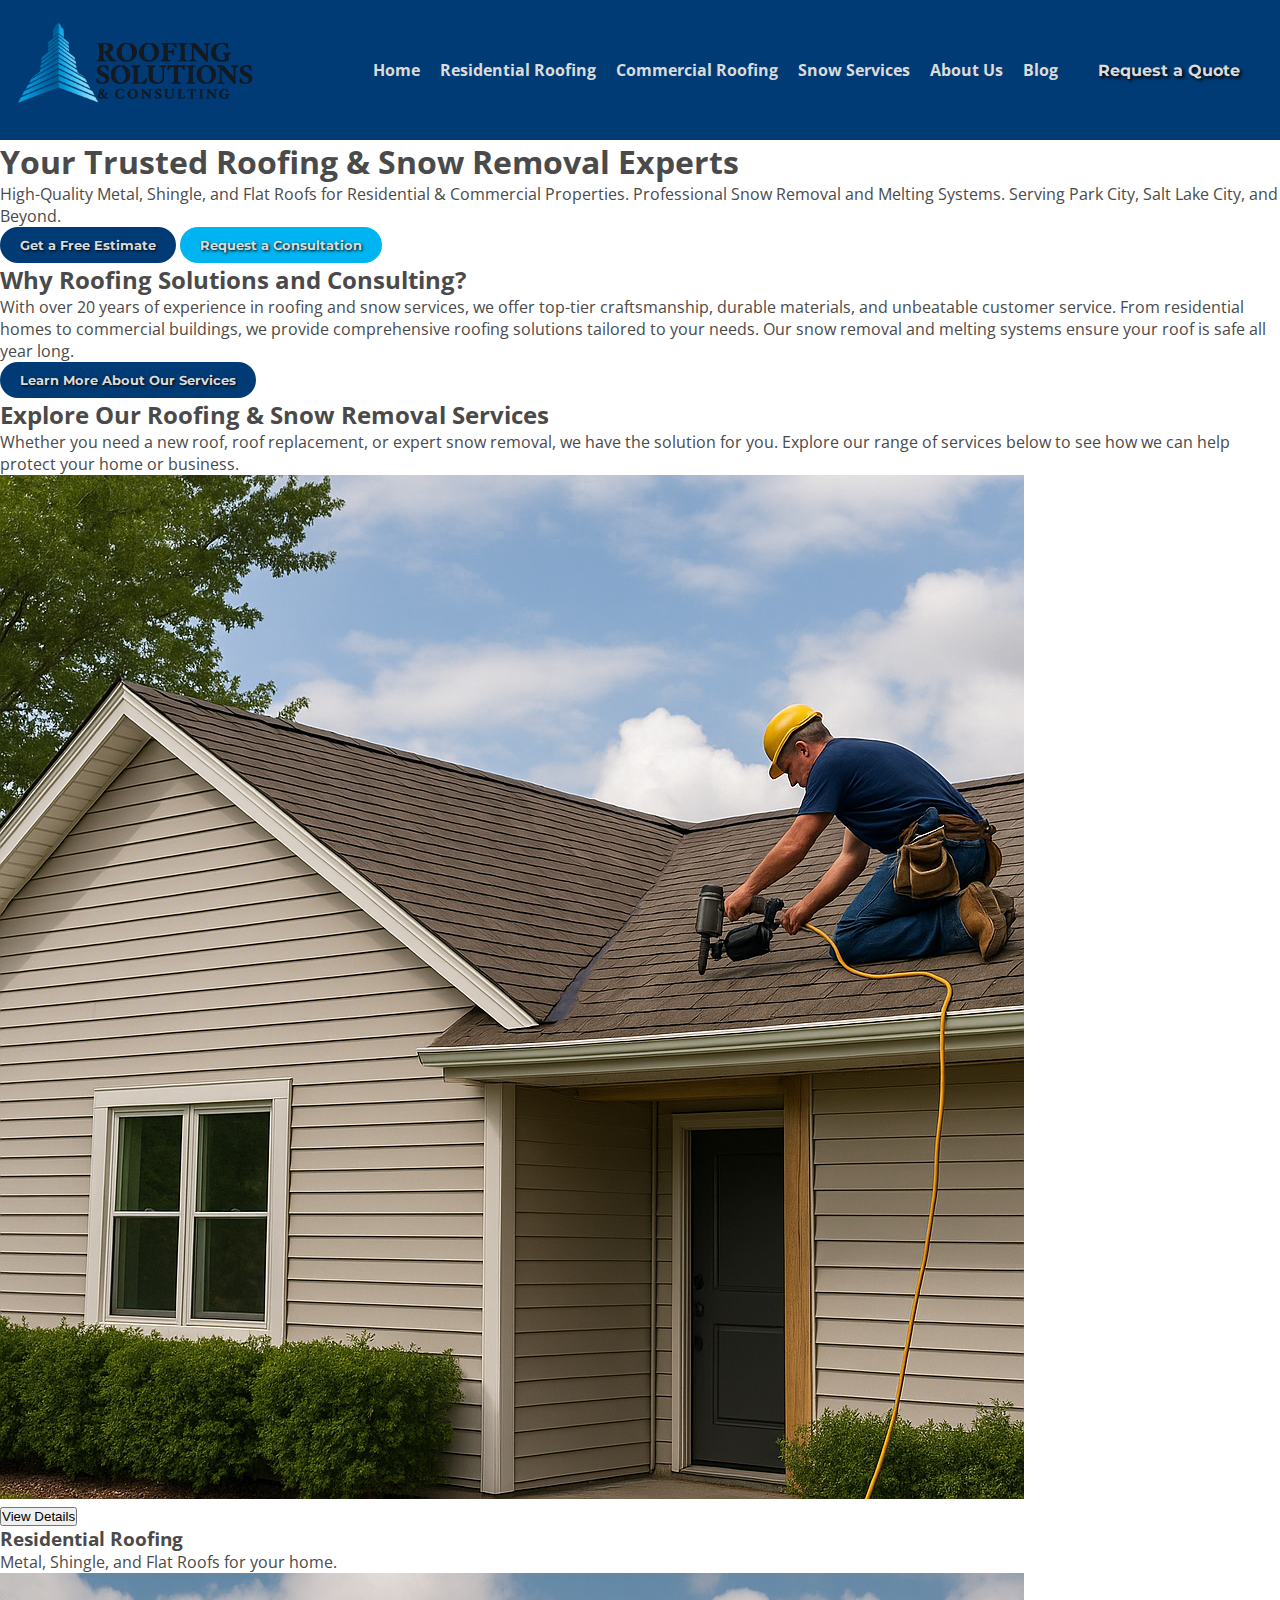
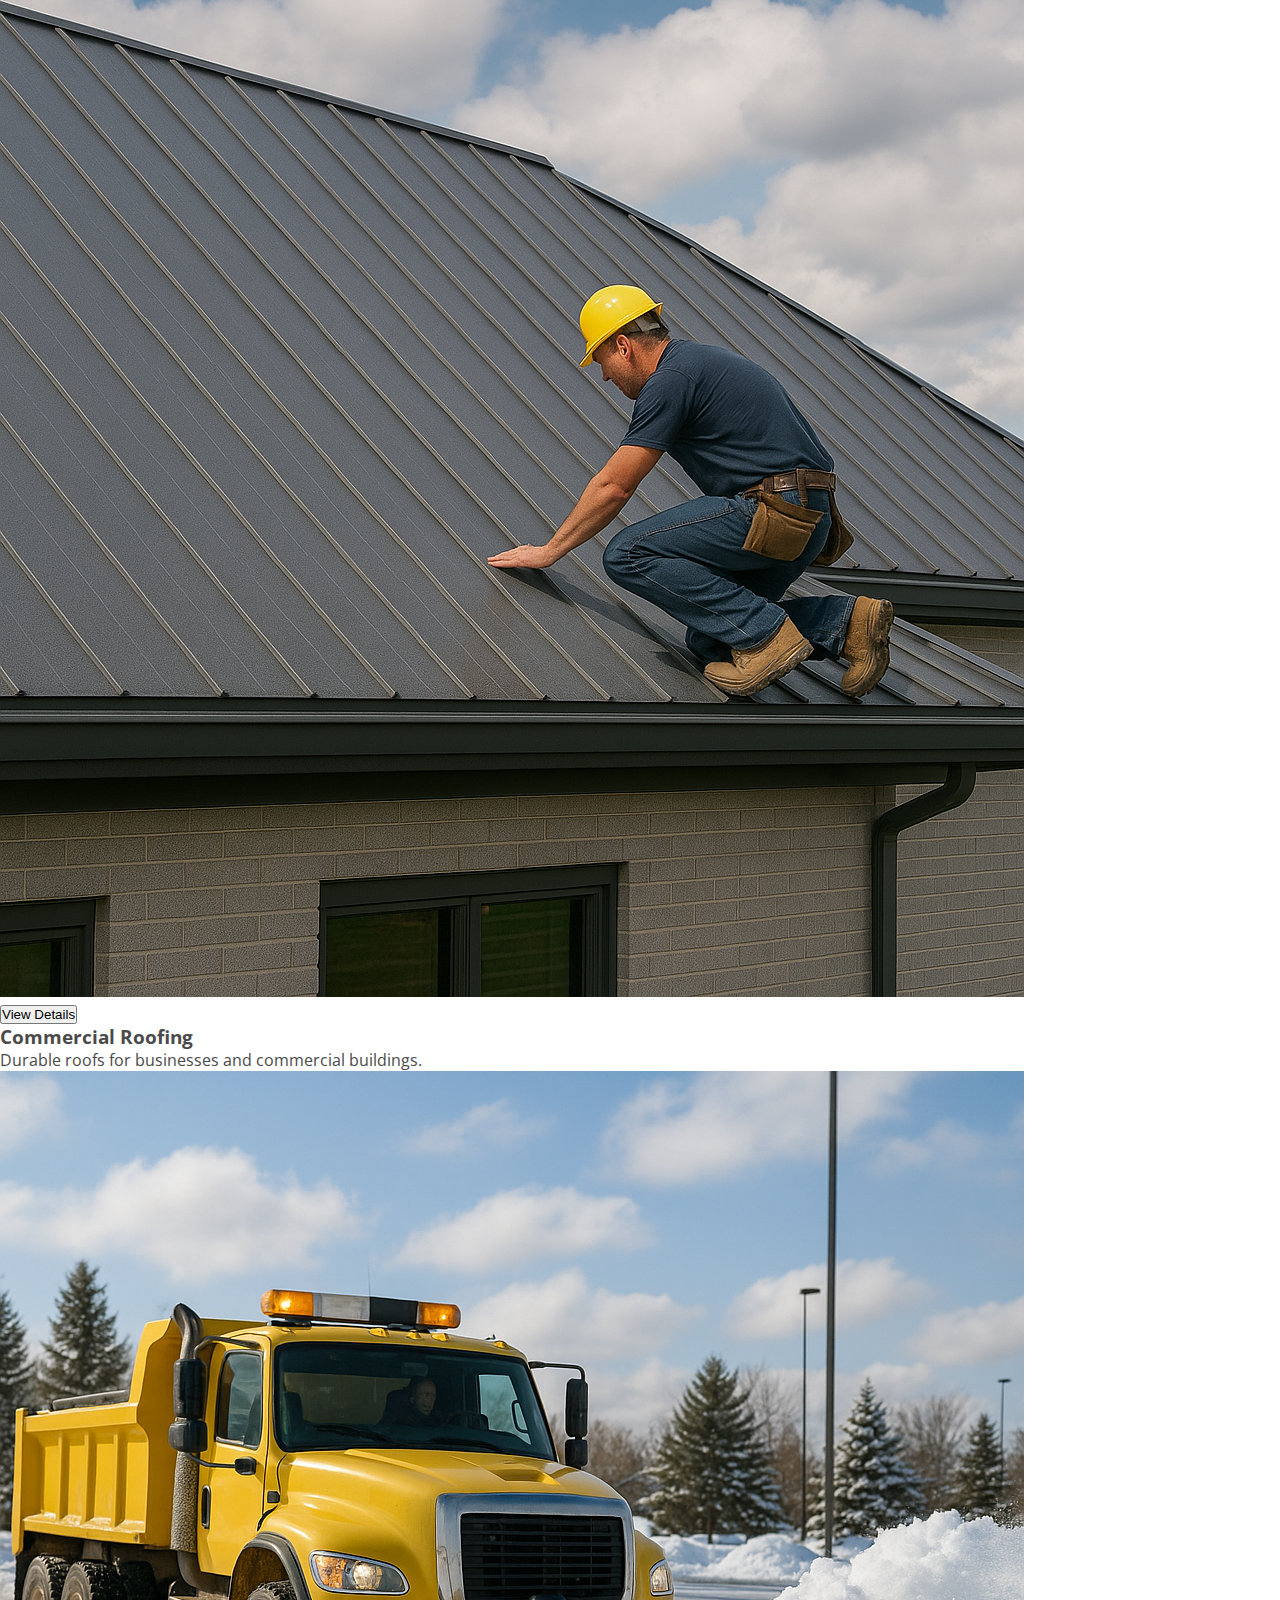
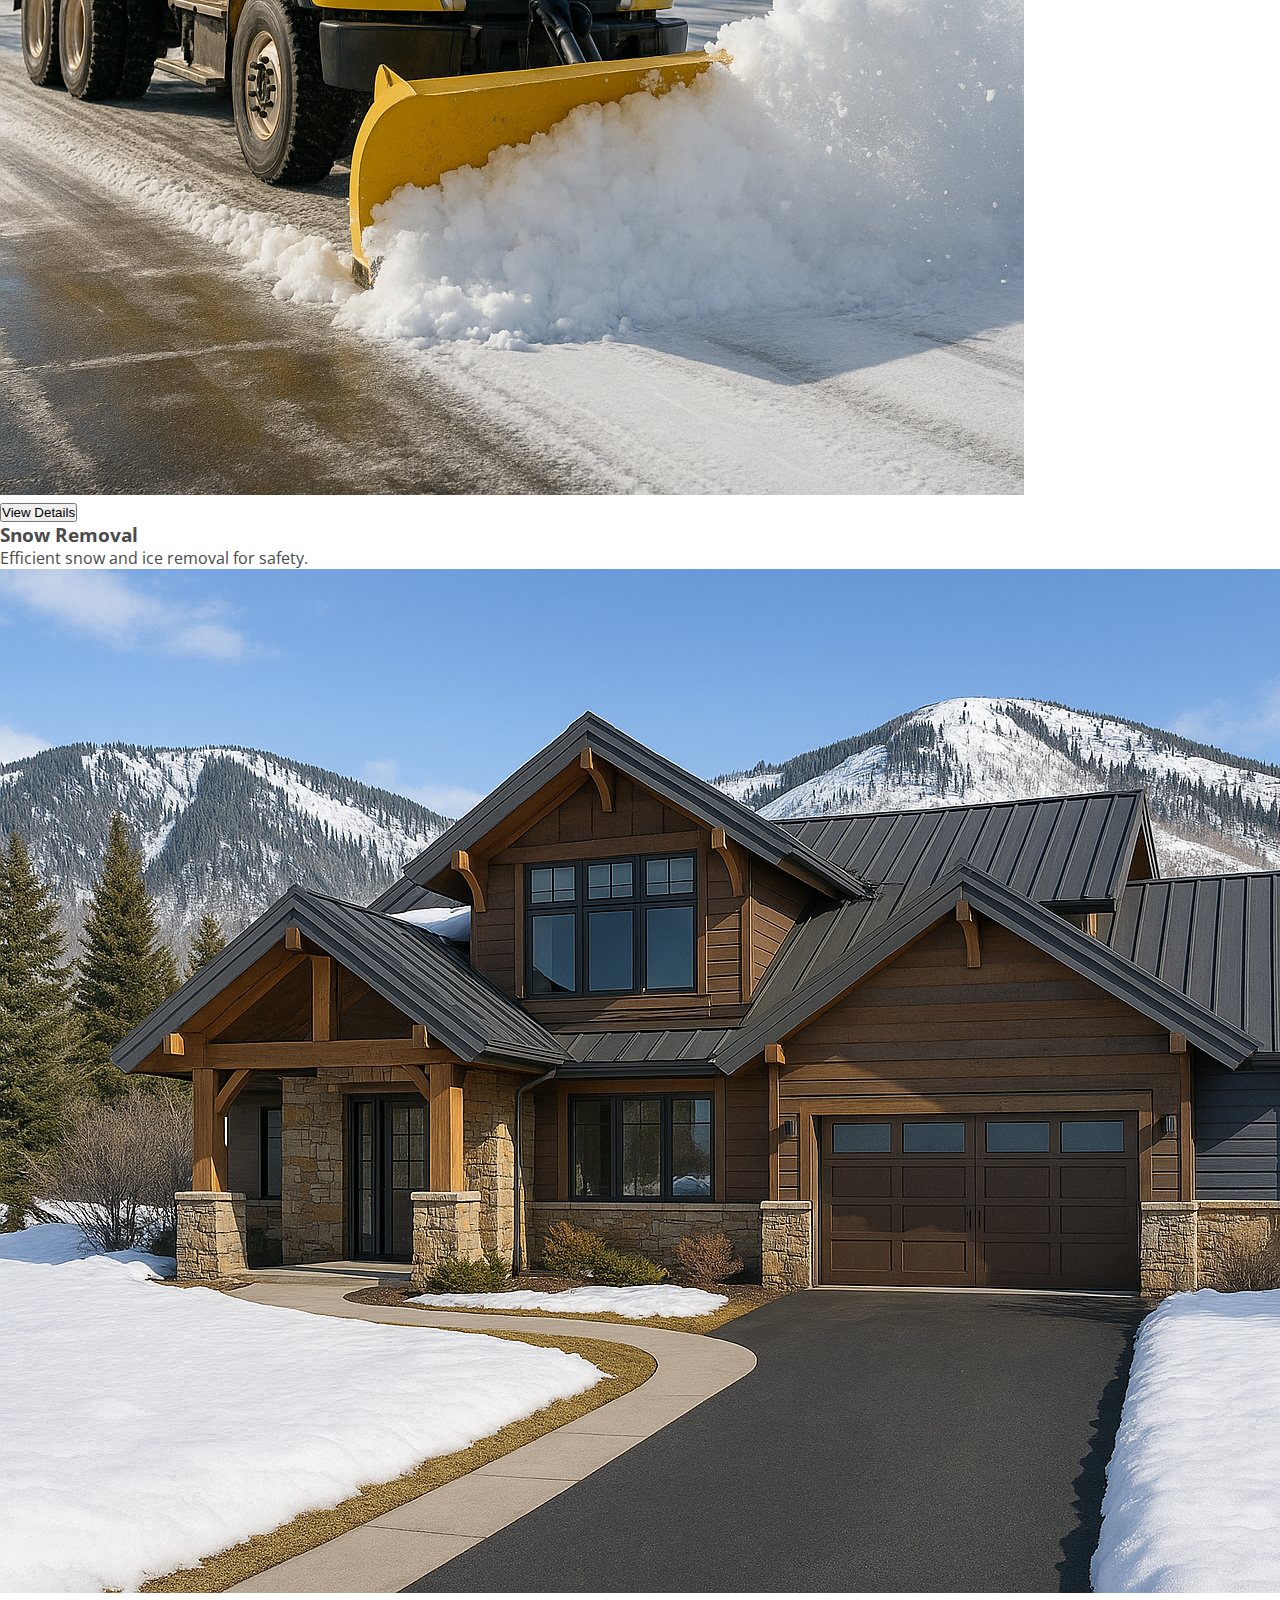
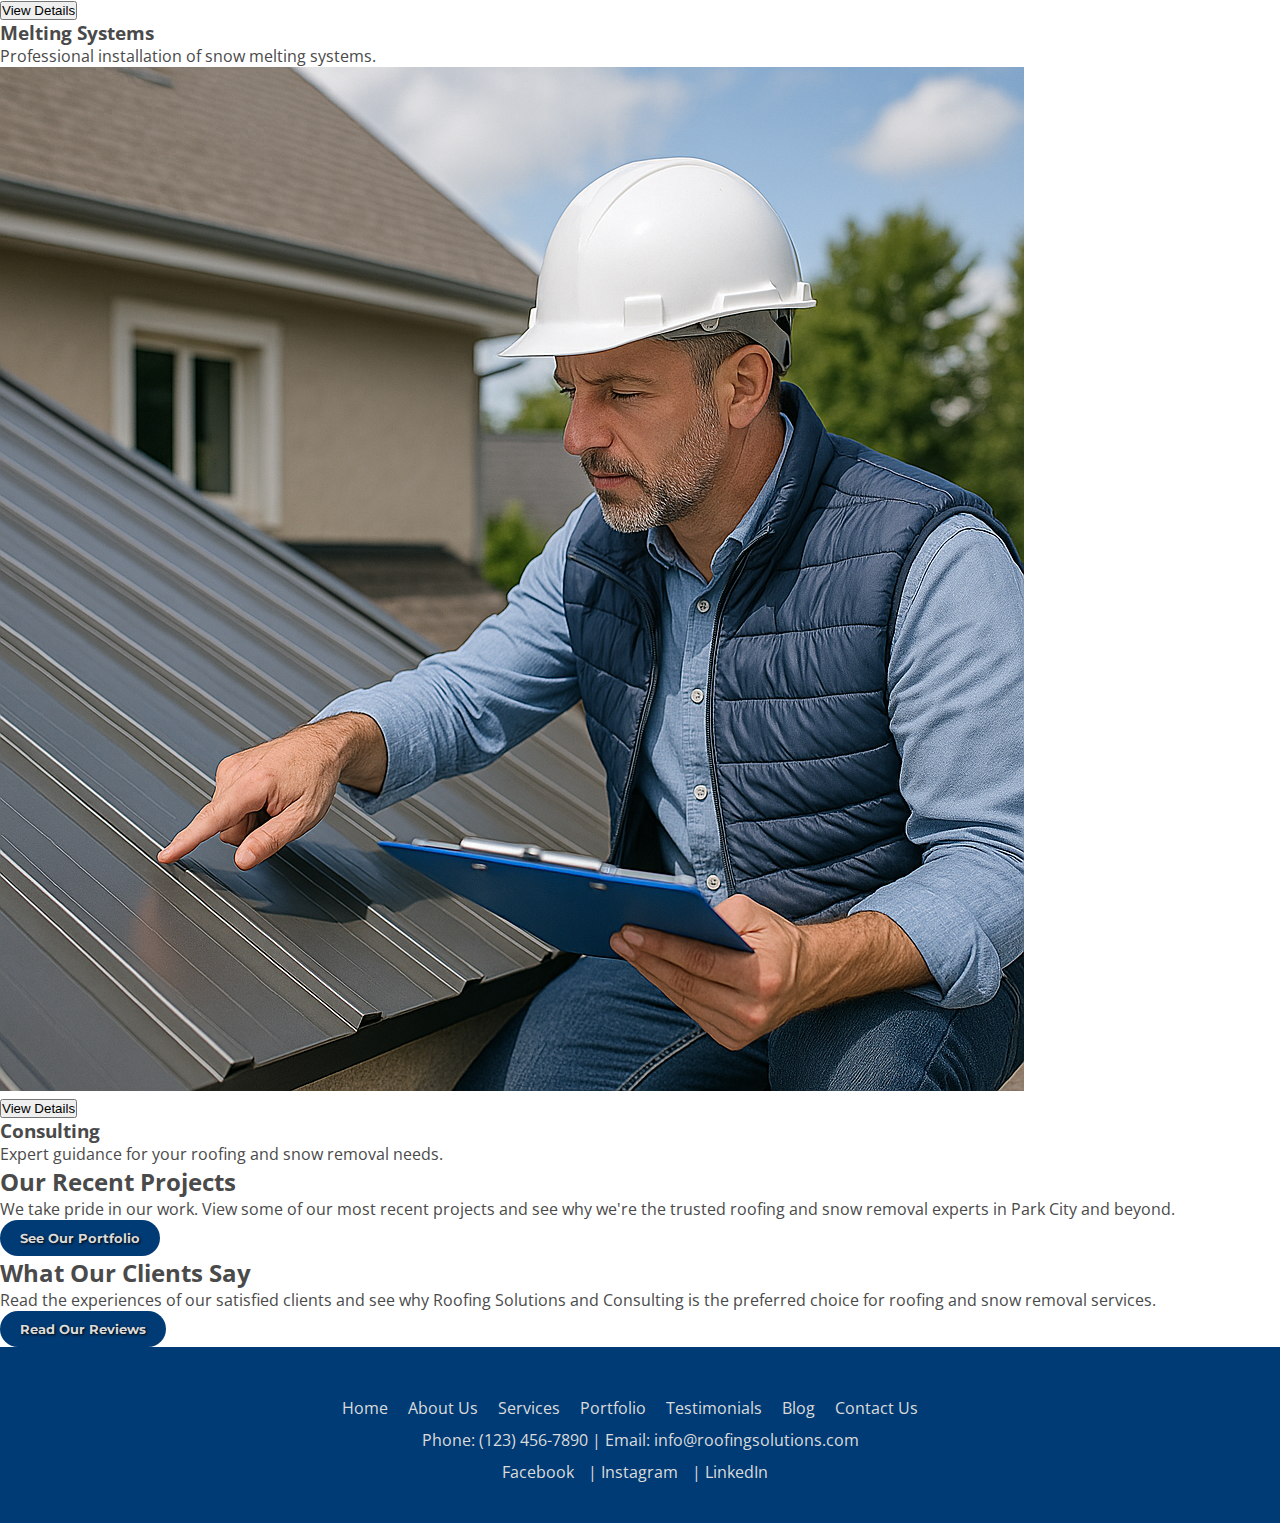
<file: Roofing_Solutions_UT_Website/index.html>
<!DOCTYPE html>
<html lang="en">
<head>
  <meta charset="UTF-8">
  <meta name="viewport" content="width=device-width, initial-scale=1.0">
  <meta name="description" content="High-Quality Roofing & Snow Removal Services in Park City, Salt Lake City, and Beyond. Residential & Commercial Roofing.">
  <title>Roofing Solutions & Consulting</title>
  <link href="https://fonts.googleapis.com/css2?family=Playfair+Display:wght@700&family=Open+Sans:wght@400&family=Montserrat:wght@700&display=swap" rel="stylesheet">
  <link rel="stylesheet" href="CSS/styles.css">
</head>
<body>

  <!-- Header (Navigation Bar) -->
  <header>
    <div class="logo">
      <img src="images/logo5.png" alt="Roofing Solutions & Consulting Logo">
    </div>
    <nav>
      <ul class="main-nav">
        <li><a href="#home">Home</a></li>
        <li class="dropdown">
          <a href="#">Residential Roofing</a>
          <ul class="dropdown-content">
            <li><a href="#metal-roofs">Metal Roofs</a></li>
            <li><a href="#shingle-roofs">Shingle Roofs</a></li>
            <li><a href="#flat-roofs">Flat Roofs</a></li>
            <li><a href="#roof-replacement">Roof Replacement</a></li>
            <li><a href="#roofing-consultation">Roofing Consultation</a></li>
          </ul>
        </li>
        <li class="dropdown">
          <a href="#">Commercial Roofing</a>
          <ul class="dropdown-content">
            <li><a href="#metal-roofs">Metal Roofs</a></li>
            <li><a href="#shingle-roofs">Shingle Roofs</a></li>
            <li><a href="#flat-roofs">Flat Roofs</a></li>
            <li><a href="#roof-replacement">Roof Replacement</a></li>
            <li><a href="#roofing-consultation">Roofing Consultation</a></li>
          </ul>
        </li>
        <li class="dropdown">
          <a href="#">Snow Services</a>
          <ul class="dropdown-content">
            <li><a href="#snow-removal">Snow Removal</a></li>
            <li><a href="#snow-melting-systems">Snow Melting Systems</a></li>
          </ul>
        </li>  
        <li class="dropdown">
          <a href="#">About Us</a>
          <ul class="dropdown-content">
            <li><a href="#about-us">About Us</a></li>
            <li><a href="#contact-us">Contact Us</a></li>
            <li><a href="#service-areas">Service Areas</a></li>
            <li><a href="#faqs">FAQs</a></li>
            <li><a href="#portfolio">Portfolio</a></li>
            <li><a href="#testimonials">Testimonials</a></li>
          </ul>
        </li>              
        <li><a href="#blog">Blog</a></li>
        <li><a href="#contact-us" class="cta-btn">Request a Quote</a></li>
      </ul>
    </nav>
  </header>

  <!-- Hero Section -->
  <section id="home" class="hero">
    <div class="hero-content">
      <h1>Your Trusted Roofing & Snow Removal Experts</h1>
      <p>High-Quality Metal, Shingle, and Flat Roofs for Residential & Commercial Properties. Professional Snow Removal and Melting Systems. Serving Park City, Salt Lake City, and Beyond.</p>
      <button class="cta-btn">Get a Free Estimate</button>
      <button class="secondary-btn">Request a Consultation</button>
    </div>
  </section>

  <!-- Why Choose Us Section -->
  <section id="about-us" class="why-choose-us">
    <h2>Why Roofing Solutions and Consulting?</h2>
    <p>With over 20 years of experience in roofing and snow services, we offer top-tier craftsmanship, durable materials, and unbeatable customer service. From residential homes to commercial buildings, we provide comprehensive roofing solutions tailored to your needs. Our snow removal and melting systems ensure your roof is safe all year long.</p>
    <button class="cta-btn">Learn More About Our Services</button>
  </section>

  <!-- Services Overview Section -->
  <section id="services" class="services-overview">
    <h2>Explore Our Roofing & Snow Removal Services</h2>
    <p>Whether you need a new roof, roof replacement, or expert snow removal, we have the solution for you. Explore our range of services below to see how we can help protect your home or business.</p>
    <div class="wrapper">

      <div class="single-card">
        <div class="img-area">
          <img src="images/residential_card.png" alt="Residential Roofing">
          <div class="overlay">
            <button class="view-details">View Details</button>
          </div>
        </div>

        <div class="info">
          <h3>Residential Roofing</h3>
          <p>Metal, Shingle, and Flat Roofs for your home.</p>
        </div>
      </div>

      <div class="single-card">
        <div class="img-area">
          <img src="images/commercial_card.png" alt="Commercial Roofing">
          <div class="overlay">
            <button class="view-details">View Details</button>
          </div>
        </div>

        <div class="info">
          <h3>Commercial Roofing</h3>
          <p>Durable roofs for businesses and commercial buildings.</p>
        </div>
      </div>

       <div class="single-card">
        <div class="img-area">
          <img src="images/snow_card.png" alt="Snow Removal">
          <div class="overlay">
            <button class="view-details">View Details</button>
          </div>
        </div>

        <div class="info">
          <h3>Snow Removal</h3>
          <p>Efficient snow and ice removal for safety.</p>
        </div>
      </div>     

       <div class="single-card">
        <div class="img-area">
          <img src="images/snow_melt_card.png" alt="Snow Melting Systems">
          <div class="overlay">
            <button class="view-details">View Details</button>
          </div>
        </div>

        <div class="info">
          <h3>Melting Systems</h3>
          <p>Professional installation of snow melting systems.</p>
        </div>
      </div>  
      
       <div class="single-card">
        <div class="img-area">
          <img src="images/consulting_card.png" alt="Consultation">
          <div class="overlay">
            <button class="view-details">View Details</button>
          </div>
        </div>

        <div class="info">
          <h3>Consulting</h3>
          <p>Expert guidance for your roofing and snow removal needs.</p>
        </div>
      </div>        

    </div>
  </section>

  <!-- Portfolio Section -->
  <section id="portfolio" class="portfolio">
    <h2>Our Recent Projects</h2>
    <p>We take pride in our work. View some of our most recent projects and see why we're the trusted roofing and snow removal experts in Park City and beyond.</p>
    <button class="cta-btn">See Our Portfolio</button>
  </section>

  <!-- Testimonials Section -->
  <section id="testimonials" class="testimonials">
    <h2>What Our Clients Say</h2>
    <p>Read the experiences of our satisfied clients and see why Roofing Solutions and Consulting is the preferred choice for roofing and snow removal services.</p>
    <button class="cta-btn">Read Our Reviews</button>
  </section>

  <!-- Footer Section -->
  <footer>
    <nav>
      <ul>
        <li><a href="#home">Home</a></li>
        <li><a href="#about-us">About Us</a></li>
        <li><a href="#services">Services</a></li>
        <li><a href="#portfolio">Portfolio</a></li>
        <li><a href="#testimonials">Testimonials</a></li>
        <li><a href="#blog">Blog</a></li>
        <li><a href="#contact-us">Contact Us</a></li>
      </ul>
    </nav>
    <div class="contact-info">
      <p>Phone: (123) 456-7890 | Email: info@roofingsolutions.com</p>
    </div>
    <div class="social-media">
      <a href="#">Facebook</a> | <a href="#">Instagram</a> | <a href="#">LinkedIn</a>
    </div>
  </footer>

  <!-- JavaScript -->
  <script src="JS/scripts.js"></script>
</body>
</html>
</file>
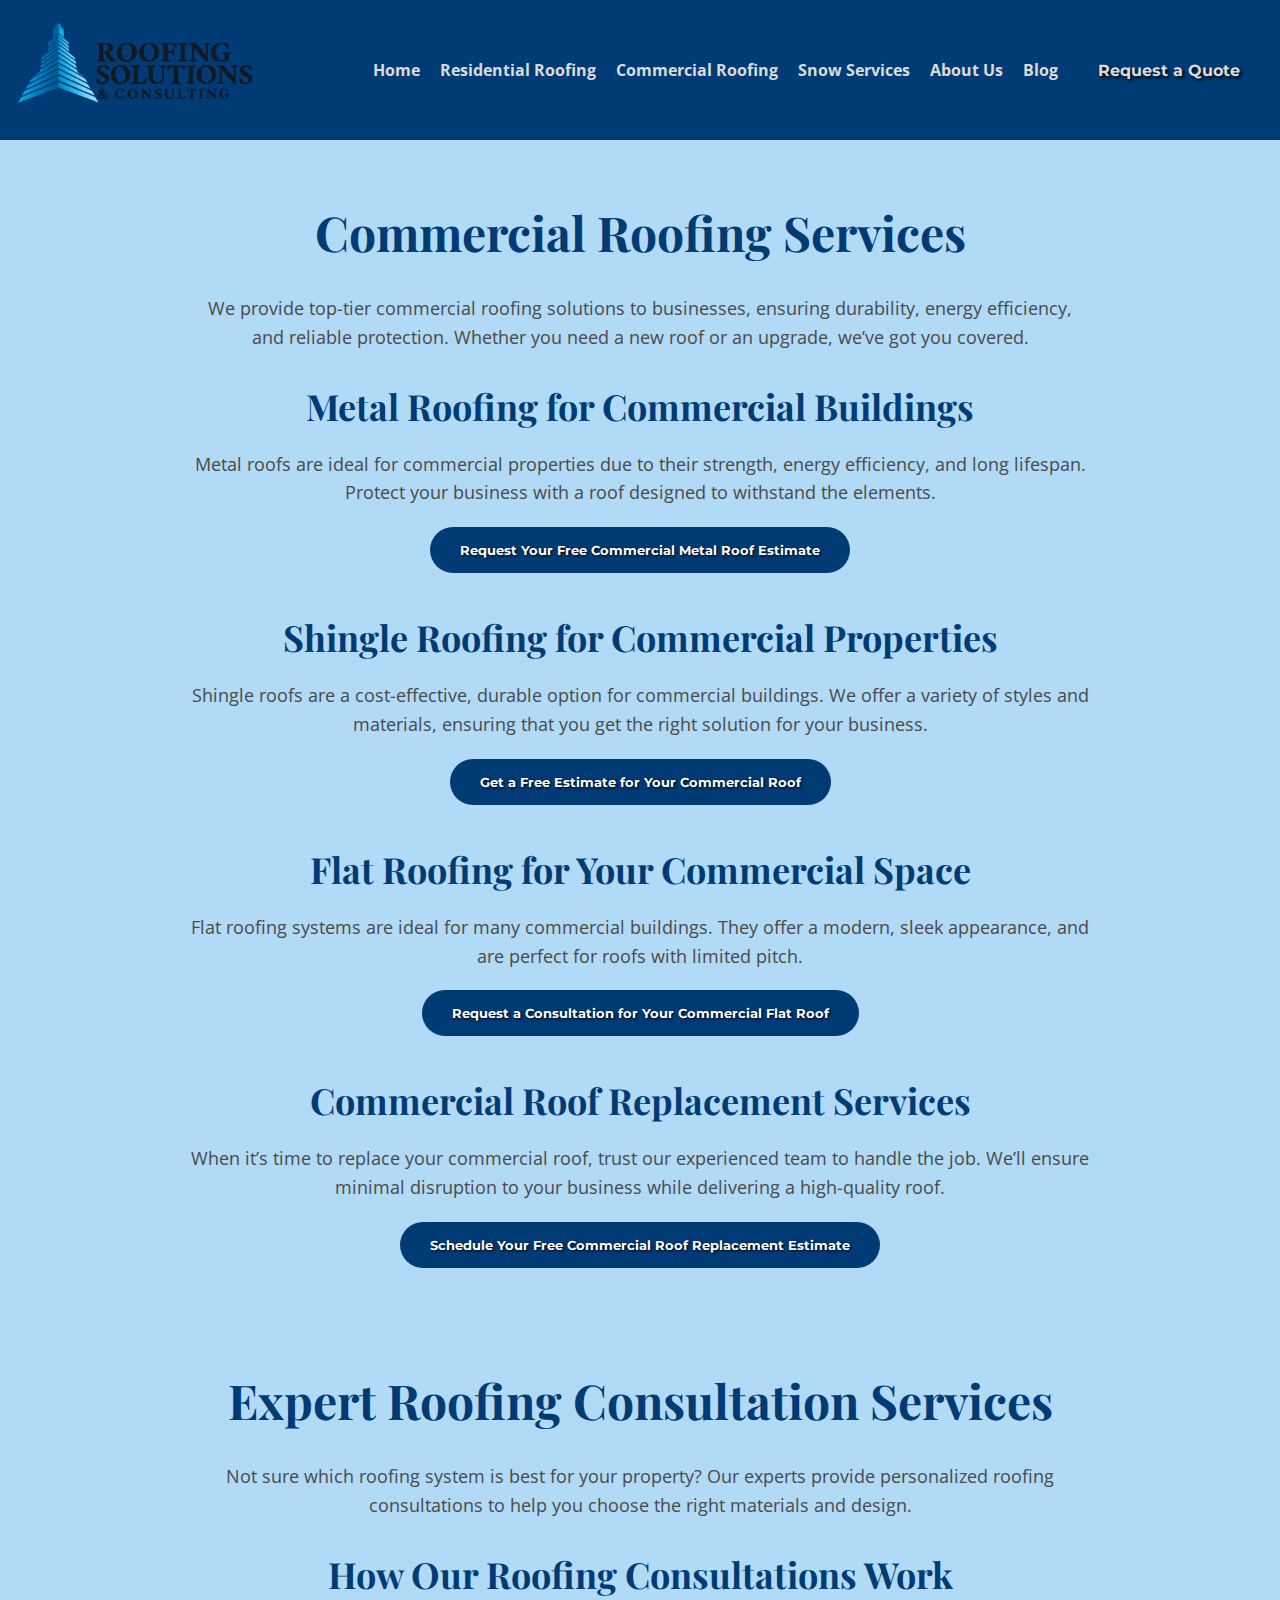
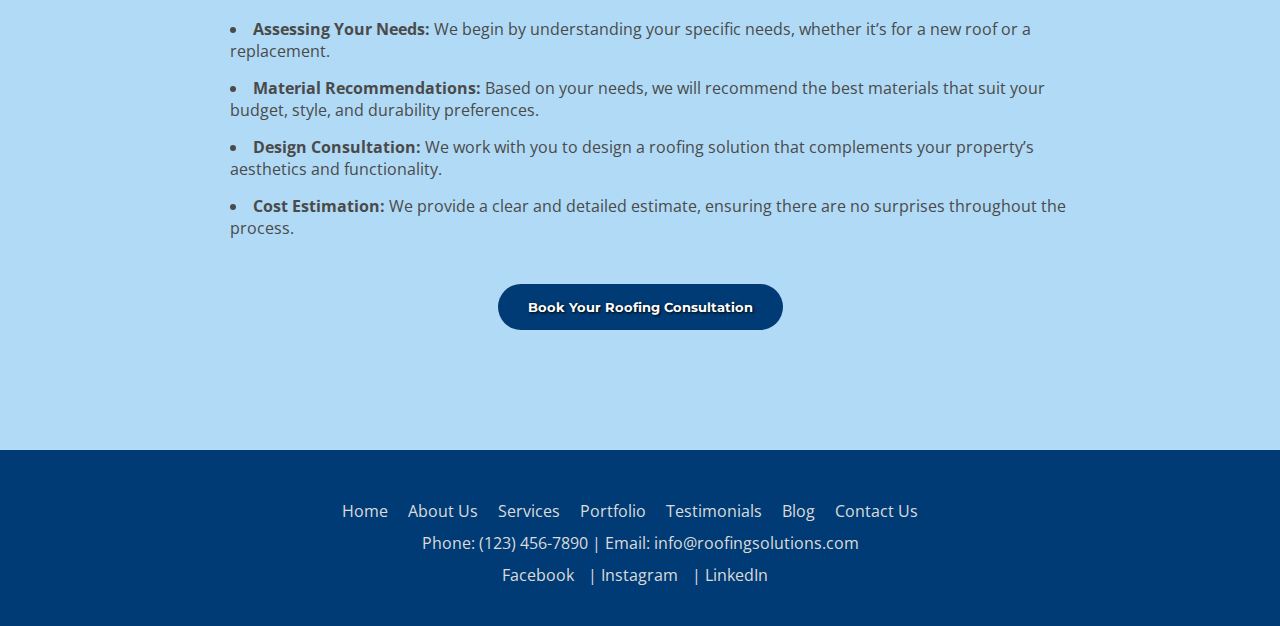
<file: Roofing_Solutions_UT_Website/commercial.html>
<!DOCTYPE html>
<html lang="en">
<head>
  <meta charset="UTF-8">
  <meta name="viewport" content="width=device-width, initial-scale=1.0">
  <meta name="description" content="Explore our commercial roofing services, including metal roofs, shingle roofs, flat roofs, and roof replacements. Get free estimates and consultations.">
  <title>Commercial Roofing | Roofing Solutions & Consulting</title>
  <link href="https://fonts.googleapis.com/css2?family=Playfair+Display:wght@700&family=Open+Sans:wght@400&family=Montserrat:wght@700&display=swap" rel="stylesheet">
  <link rel="stylesheet" href="CSS/styles.css">
  <link rel="stylesheet" href="CSS/commercial.css">
</head>
<body>

  <!-- Header (Navigation Bar) -->
  <header>
    <div class="logo">
      <img src="images/logo5.png" alt="Roofing Solutions & Consulting Logo">
    </div>
    <nav>
      <ul class="main-nav">
        <li><a href="index.html#home">Home</a></li>
        <li class="dropdown">
          <a href="residential.html">Residential Roofing</a>
          <ul class="dropdown-content">
            <li><a href="residential.html#metal-roofs">Metal Roofs</a></li>
            <li><a href="residential.html#shingle-roofs">Shingle Roofs</a></li>
            <li><a href="residential.html#flat-roofs">Flat Roofs</a></li>
            <li><a href="residential.html#roof-replacement">Roof Replacement</a></li>
            <li><a href="residential.html#roofing-consultation">Roofing Consultation</a></li>
          </ul>
        </li>
        <li class="dropdown">
          <a href="commercial.html">Commercial Roofing</a>
          <ul class="dropdown-content">
            <li><a href="commercial.html#metal-roofs">Metal Roofs</a></li>
            <li><a href="commercial.html#shingle-roofs">Shingle Roofs</a></li>
            <li><a href="commercial.html#flat-roofs">Flat Roofs</a></li>
            <li><a href="commercial.html#roof-replacement">Roof Replacement</a></li>
            <li><a href="commercial.html#roofing-consultation">Roofing Consultation</a></li>
          </ul>
        </li>
        <li class="dropdown">
          <a href="snow.html">Snow Services</a>
          <ul class="dropdown-content">
            <li><a href="snow.html#snow-removal">Snow Removal</a></li>
            <li><a href="snow.html#snow-melting-systems">Snow Melting Systems</a></li>
          </ul>
        </li>
        <li class="dropdown">
          <a href="about.html">About Us</a>
          <ul class="dropdown-content">
            <li><a href="about.html#about-us">About Us</a></li>
            <li><a href="about.html#contact-us">Contact Us</a></li>
            <li><a href="about.html#service-areas">Service Areas</a></li>
            <li><a href="about.html#faqs">FAQs</a></li>
            <li><a href="about.html#portfolio">Portfolio</a></li>
            <li><a href="about.html#testimonials">Testimonials</a></li>
          </ul>
        </li>
        <li><a href="blog.html">Blog</a></li>
        <li><a href="about.html#contact-us" class="cta-btn">Request a Quote</a></li>
      </ul>
    </nav>
  </header>

  <!-- Commercial Roofing Section -->
  <section id="commercial-roofing" class="commercial-roofing">
    <div class="content">
      <h1>Commercial Roofing Services</h1>
      <p>We provide top-tier commercial roofing solutions to businesses, ensuring durability, energy efficiency, and reliable protection. Whether you need a new roof or an upgrade, we’ve got you covered.</p>

      <!-- Metal Roofs Section -->
      <section id="metal-roofs" class="roof-section">
        <h2>Metal Roofing for Commercial Buildings</h2>
        <p>Metal roofs are ideal for commercial properties due to their strength, energy efficiency, and long lifespan. Protect your business with a roof designed to withstand the elements.</p>
        <button class="cta-btn">Request Your Free Commercial Metal Roof Estimate</button>
      </section>

      <!-- Shingle Roofs Section -->
      <section id="shingle-roofs" class="roof-section">
        <h2>Shingle Roofing for Commercial Properties</h2>
        <p>Shingle roofs are a cost-effective, durable option for commercial buildings. We offer a variety of styles and materials, ensuring that you get the right solution for your business.</p>
        <button class="cta-btn">Get a Free Estimate for Your Commercial Roof</button>
      </section>

      <!-- Flat Roofs Section -->
      <section id="flat-roofs" class="roof-section">
        <h2>Flat Roofing for Your Commercial Space</h2>
        <p>Flat roofing systems are ideal for many commercial buildings. They offer a modern, sleek appearance, and are perfect for roofs with limited pitch.</p>
        <button class="cta-btn">Request a Consultation for Your Commercial Flat Roof</button>
      </section>

      <!-- Roof Replacement Section -->
      <section id="roof-replacement" class="roof-section">
        <h2>Commercial Roof Replacement Services</h2>
        <p>When it’s time to replace your commercial roof, trust our experienced team to handle the job. We’ll ensure minimal disruption to your business while delivering a high-quality roof.</p>
        <button class="cta-btn">Schedule Your Free Commercial Roof Replacement Estimate</button>
      </section>

        <!-- Consulting Section -->
      <section id="consulting" class="consulting">
        <div class="content">
          <h1>Expert Roofing Consultation Services</h1>
          <p>Not sure which roofing system is best for your property? Our experts provide personalized roofing consultations to help you choose the right materials and design.</p>

          <h2>How Our Roofing Consultations Work</h2>
          <ul>
            <li><strong>Assessing Your Needs:</strong> We begin by understanding your specific needs, whether it’s for a new roof or a replacement.</li>
            <li><strong>Material Recommendations:</strong> Based on your needs, we will recommend the best materials that suit your budget, style, and durability preferences.</li>
            <li><strong>Design Consultation:</strong> We work with you to design a roofing solution that complements your property’s aesthetics and functionality.</li>
            <li><strong>Cost Estimation:</strong> We provide a clear and detailed estimate, ensuring there are no surprises throughout the process.</li>
          </ul>

          <!-- CTA Button -->
          <button class="cta-btn">Book Your Roofing Consultation</button>
        </div>
      </section>
    </div>
  </section>

  <!-- Footer Section -->
  <footer>
    <nav>
      <ul>
        <li><a href="#home">Home</a></li>
        <li><a href="#about-us">About Us</a></li>
        <li><a href="#services">Services</a></li>
        <li><a href="#portfolio">Portfolio</a></li>
        <li><a href="#testimonials">Testimonials</a></li>
        <li><a href="#blog">Blog</a></li>
        <li><a href="#contact-us">Contact Us</a></li>
      </ul>
    </nav>
    <div class="contact-info">
      <p>Phone: (123) 456-7890 | Email: info@roofingsolutions.com</p>
    </div>
    <div class="social-media">
      <a href="#">Facebook</a> | <a href="#">Instagram</a> | <a href="#">LinkedIn</a>
    </div>
  </footer>

  <script src="JS/scripts.js"></script>
</body>
</html>
</file>
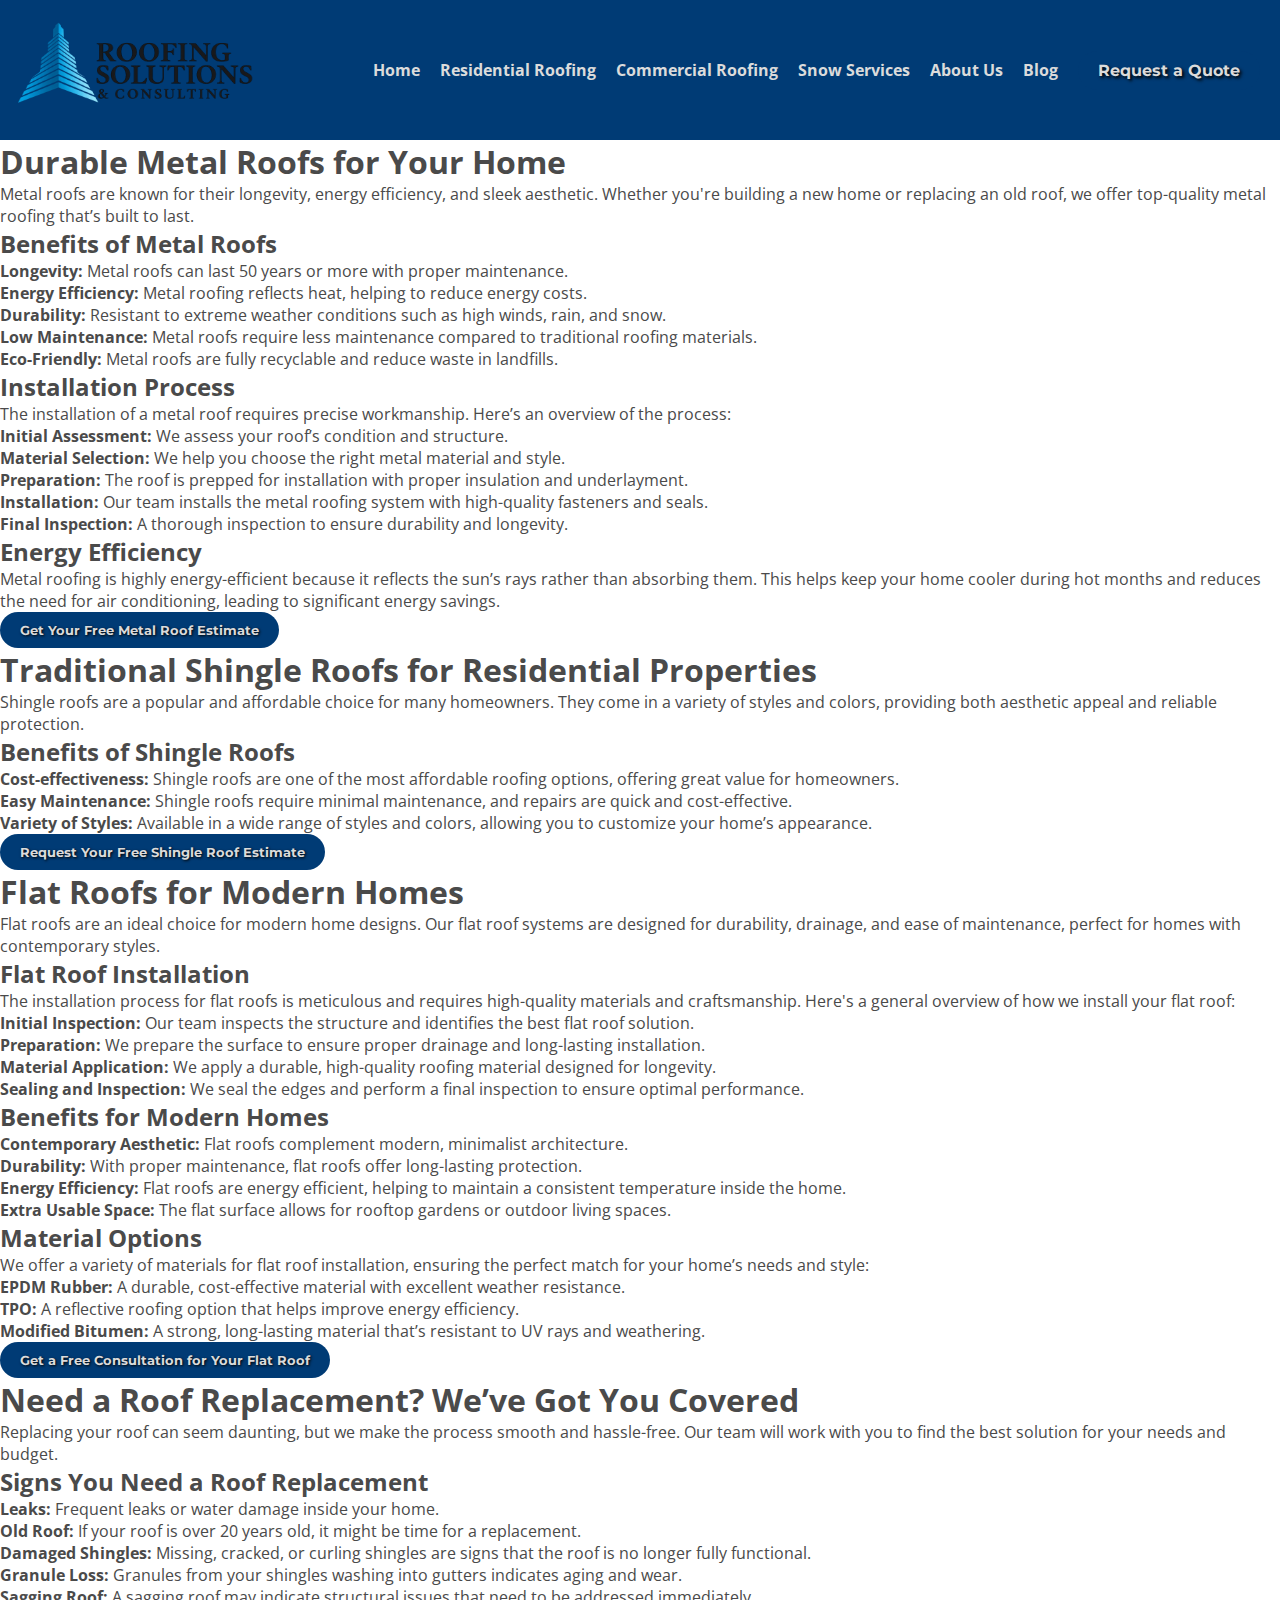
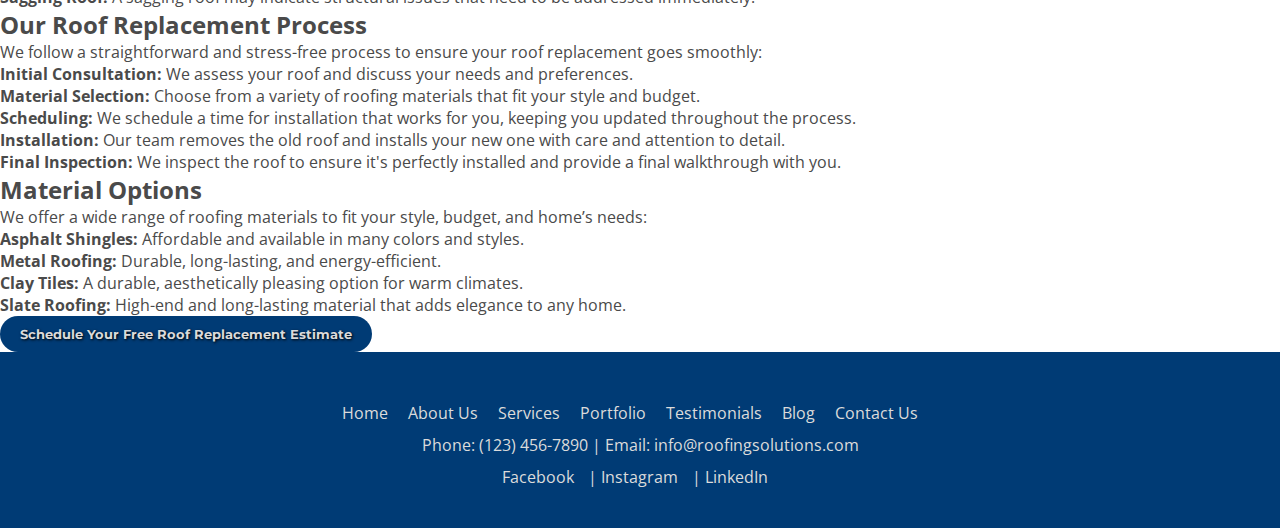
<file: Roofing_Solutions_UT_Website/residential.html>
<!DOCTYPE html>
<html lang="en">
<head>
  <meta charset="UTF-8">
  <meta name="viewport" content="width=device-width, initial-scale=1.0">
  <meta name="description" content="Find answers to common questions about roofing, snow removal, and snow melting systems. Get expert advice from Roofing Solutions & Consulting.">
  <title>FAQs | Roofing Solutions & Consulting</title>
  <link href="https://fonts.googleapis.com/css2?family=Playfair+Display:wght@700&family=Open+Sans:wght@400&family=Montserrat:wght@700&display=swap" rel="stylesheet">
  <link rel="stylesheet" href="CSS/styles.css">
</head>
<body>

  <!-- Header (Navigation Bar) -->
  <header>
    <div class="logo">
      <img src="images/logo5.png" alt="Roofing Solutions & Consulting Logo">
    </div>
    <nav>
      <ul class="main-nav">
        <li><a href="index.html#home">Home</a></li>
        <li class="dropdown">
          <a href="residential.html">Residential Roofing</a>
          <ul class="dropdown-content">
            <li><a href="residential.html#metal-roofs">Metal Roofs</a></li>
            <li><a href="residential.html#shingle-roofs">Shingle Roofs</a></li>
            <li><a href="residential.html#flat-roofs">Flat Roofs</a></li>
            <li><a href="residential.html#roof-replacement">Roof Replacement</a></li>
            <li><a href="residential.html#roofing-consultation">Roofing Consultation</a></li>
          </ul>
        </li>
        <li class="dropdown">
          <a href="commercial.html">Commercial Roofing</a>
          <ul class="dropdown-content">
            <li><a href="commercial.html#metal-roofs">Metal Roofs</a></li>
            <li><a href="commercial.html#shingle-roofs">Shingle Roofs</a></li>
            <li><a href="commercial.html#flat-roofs">Flat Roofs</a></li>
            <li><a href="commercial.html#roof-replacement">Roof Replacement</a></li>
            <li><a href="commercial.html#roofing-consultation">Roofing Consultation</a></li>
          </ul>
        </li>
        <li class="dropdown">
          <a href="snow.html">Snow Services</a>
          <ul class="dropdown-content">
            <li><a href="snow.html#snow-removal">Snow Removal</a></li>
            <li><a href="snow.html#snow-melting-systems">Snow Melting Systems</a></li>
          </ul>
        </li>
        <li class="dropdown">
          <a href="about.html">About Us</a>
          <ul class="dropdown-content">
            <li><a href="about.html#about-us">About Us</a></li>
            <li><a href="about.html#contact-us">Contact Us</a></li>
            <li><a href="about.html#service-areas">Service Areas</a></li>
            <li><a href="about.html#faqs">FAQs</a></li>
            <li><a href="about.html#portfolio">Portfolio</a></li>
            <li><a href="about.html#testimonials">Testimonials</a></li>
          </ul>
        </li>
        <li><a href="blog.html">Blog</a></li>
        <li><a href="about.html#contact-us" class="cta-btn">Request a Quote</a></li>
      </ul>
    </nav>
  </header>

  <!-- Metal Roofs Section -->
  <section id="metal-roofs" class="metal-roofs">
    <div class="content">
      <h1>Durable Metal Roofs for Your Home</h1>
      <p>Metal roofs are known for their longevity, energy efficiency, and sleek aesthetic. Whether you're building a new home or replacing an old roof, we offer top-quality metal roofing that’s built to last.</p>

      <h2>Benefits of Metal Roofs</h2>
      <ul>
        <li><strong>Longevity:</strong> Metal roofs can last 50 years or more with proper maintenance.</li>
        <li><strong>Energy Efficiency:</strong> Metal roofing reflects heat, helping to reduce energy costs.</li>
        <li><strong>Durability:</strong> Resistant to extreme weather conditions such as high winds, rain, and snow.</li>
        <li><strong>Low Maintenance:</strong> Metal roofs require less maintenance compared to traditional roofing materials.</li>
        <li><strong>Eco-Friendly:</strong> Metal roofs are fully recyclable and reduce waste in landfills.</li>
      </ul>

      <h2>Installation Process</h2>
      <p>The installation of a metal roof requires precise workmanship. Here’s an overview of the process:</p>
      <ol>
        <li><strong>Initial Assessment:</strong> We assess your roof’s condition and structure.</li>
        <li><strong>Material Selection:</strong> We help you choose the right metal material and style.</li>
        <li><strong>Preparation:</strong> The roof is prepped for installation with proper insulation and underlayment.</li>
        <li><strong>Installation:</strong> Our team installs the metal roofing system with high-quality fasteners and seals.</li>
        <li><strong>Final Inspection:</strong> A thorough inspection to ensure durability and longevity.</li>
      </ol>

      <h2>Energy Efficiency</h2>
      <p>Metal roofing is highly energy-efficient because it reflects the sun’s rays rather than absorbing them. This helps keep your home cooler during hot months and reduces the need for air conditioning, leading to significant energy savings.</p>

      <!-- CTA Button -->
      <button class="cta-btn">Get Your Free Metal Roof Estimate</button>
    </div>
  </section>

    <!-- Shingle Roofs Section -->
  <section id="shingle-roofs" class="shingle-roofs">
    <div class="content">
      <h1>Traditional Shingle Roofs for Residential Properties</h1>
      <p>Shingle roofs are a popular and affordable choice for many homeowners. They come in a variety of styles and colors, providing both aesthetic appeal and reliable protection.</p>

      <h2>Benefits of Shingle Roofs</h2>
      <ul>
        <li><strong>Cost-effectiveness:</strong> Shingle roofs are one of the most affordable roofing options, offering great value for homeowners.</li>
        <li><strong>Easy Maintenance:</strong> Shingle roofs require minimal maintenance, and repairs are quick and cost-effective.</li>
        <li><strong>Variety of Styles:</strong> Available in a wide range of styles and colors, allowing you to customize your home’s appearance.</li>
      </ul>

      <!-- CTA Button -->
      <button class="cta-btn">Request Your Free Shingle Roof Estimate</button>
    </div>
  </section>

    <!-- Flat Roofs Section -->
  <section id="flat-roofs" class="flat-roofs">
    <div class="content">
      <h1>Flat Roofs for Modern Homes</h1>
      <p>Flat roofs are an ideal choice for modern home designs. Our flat roof systems are designed for durability, drainage, and ease of maintenance, perfect for homes with contemporary styles.</p>

      <h2>Flat Roof Installation</h2>
      <p>The installation process for flat roofs is meticulous and requires high-quality materials and craftsmanship. Here's a general overview of how we install your flat roof:</p>
      <ol>
        <li><strong>Initial Inspection:</strong> Our team inspects the structure and identifies the best flat roof solution.</li>
        <li><strong>Preparation:</strong> We prepare the surface to ensure proper drainage and long-lasting installation.</li>
        <li><strong>Material Application:</strong> We apply a durable, high-quality roofing material designed for longevity.</li>
        <li><strong>Sealing and Inspection:</strong> We seal the edges and perform a final inspection to ensure optimal performance.</li>
      </ol>

      <h2>Benefits for Modern Homes</h2>
      <ul>
        <li><strong>Contemporary Aesthetic:</strong> Flat roofs complement modern, minimalist architecture.</li>
        <li><strong>Durability:</strong> With proper maintenance, flat roofs offer long-lasting protection.</li>
        <li><strong>Energy Efficiency:</strong> Flat roofs are energy efficient, helping to maintain a consistent temperature inside the home.</li>
        <li><strong>Extra Usable Space:</strong> The flat surface allows for rooftop gardens or outdoor living spaces.</li>
      </ul>

      <h2>Material Options</h2>
      <p>We offer a variety of materials for flat roof installation, ensuring the perfect match for your home’s needs and style:</p>
      <ul>
        <li><strong>EPDM Rubber:</strong> A durable, cost-effective material with excellent weather resistance.</li>
        <li><strong>TPO:</strong> A reflective roofing option that helps improve energy efficiency.</li>
        <li><strong>Modified Bitumen:</strong> A strong, long-lasting material that’s resistant to UV rays and weathering.</li>
      </ul>

      <!-- CTA Button -->
      <button class="cta-btn">Get a Free Consultation for Your Flat Roof</button>
    </div>
  </section>

    <!-- Roof Replacement Section -->
  <section id="roof-replacement" class="roof-replacement">
    <div class="content">
      <h1>Need a Roof Replacement? We’ve Got You Covered</h1>
      <p>Replacing your roof can seem daunting, but we make the process smooth and hassle-free. Our team will work with you to find the best solution for your needs and budget.</p>

      <h2>Signs You Need a Roof Replacement</h2>
      <ul>
        <li><strong>Leaks:</strong> Frequent leaks or water damage inside your home.</li>
        <li><strong>Old Roof:</strong> If your roof is over 20 years old, it might be time for a replacement.</li>
        <li><strong>Damaged Shingles:</strong> Missing, cracked, or curling shingles are signs that the roof is no longer fully functional.</li>
        <li><strong>Granule Loss:</strong> Granules from your shingles washing into gutters indicates aging and wear.</li>
        <li><strong>Sagging Roof:</strong> A sagging roof may indicate structural issues that need to be addressed immediately.</li>
      </ul>

      <h2>Our Roof Replacement Process</h2>
      <p>We follow a straightforward and stress-free process to ensure your roof replacement goes smoothly:</p>
      <ol>
        <li><strong>Initial Consultation:</strong> We assess your roof and discuss your needs and preferences.</li>
        <li><strong>Material Selection:</strong> Choose from a variety of roofing materials that fit your style and budget.</li>
        <li><strong>Scheduling:</strong> We schedule a time for installation that works for you, keeping you updated throughout the process.</li>
        <li><strong>Installation:</strong> Our team removes the old roof and installs your new one with care and attention to detail.</li>
        <li><strong>Final Inspection:</strong> We inspect the roof to ensure it's perfectly installed and provide a final walkthrough with you.</li>
      </ol>

      <h2>Material Options</h2>
      <p>We offer a wide range of roofing materials to fit your style, budget, and home’s needs:</p>
      <ul>
        <li><strong>Asphalt Shingles:</strong> Affordable and available in many colors and styles.</li>
        <li><strong>Metal Roofing:</strong> Durable, long-lasting, and energy-efficient.</li>
        <li><strong>Clay Tiles:</strong> A durable, aesthetically pleasing option for warm climates.</li>
        <li><strong>Slate Roofing:</strong> High-end and long-lasting material that adds elegance to any home.</li>
      </ul>

      <!-- CTA Button -->
      <button class="cta-btn">Schedule Your Free Roof Replacement Estimate</button>
    </div>
  </section>

  <!-- Footer Section -->
  <footer>
    <nav>
      <ul>
        <li><a href="#home">Home</a></li>
        <li><a href="#about-us">About Us</a></li>
        <li><a href="#services">Services</a></li>
        <li><a href="#portfolio">Portfolio</a></li>
        <li><a href="#testimonials">Testimonials</a></li>
        <li><a href="#blog">Blog</a></li>
        <li><a href="#contact-us">Contact Us</a></li>
      </ul>
    </nav>
    <div class="contact-info">
      <p>Phone: (123) 456-7890 | Email: info@roofingsolutions.com</p>
    </div>
    <div class="social-media">
      <a href="#">Facebook</a> | <a href="#">Instagram</a> | <a href="#">LinkedIn</a>
    </div>
  </footer>

  <script src="JS/scripts.js"></script>
</body>
</html>
</file>
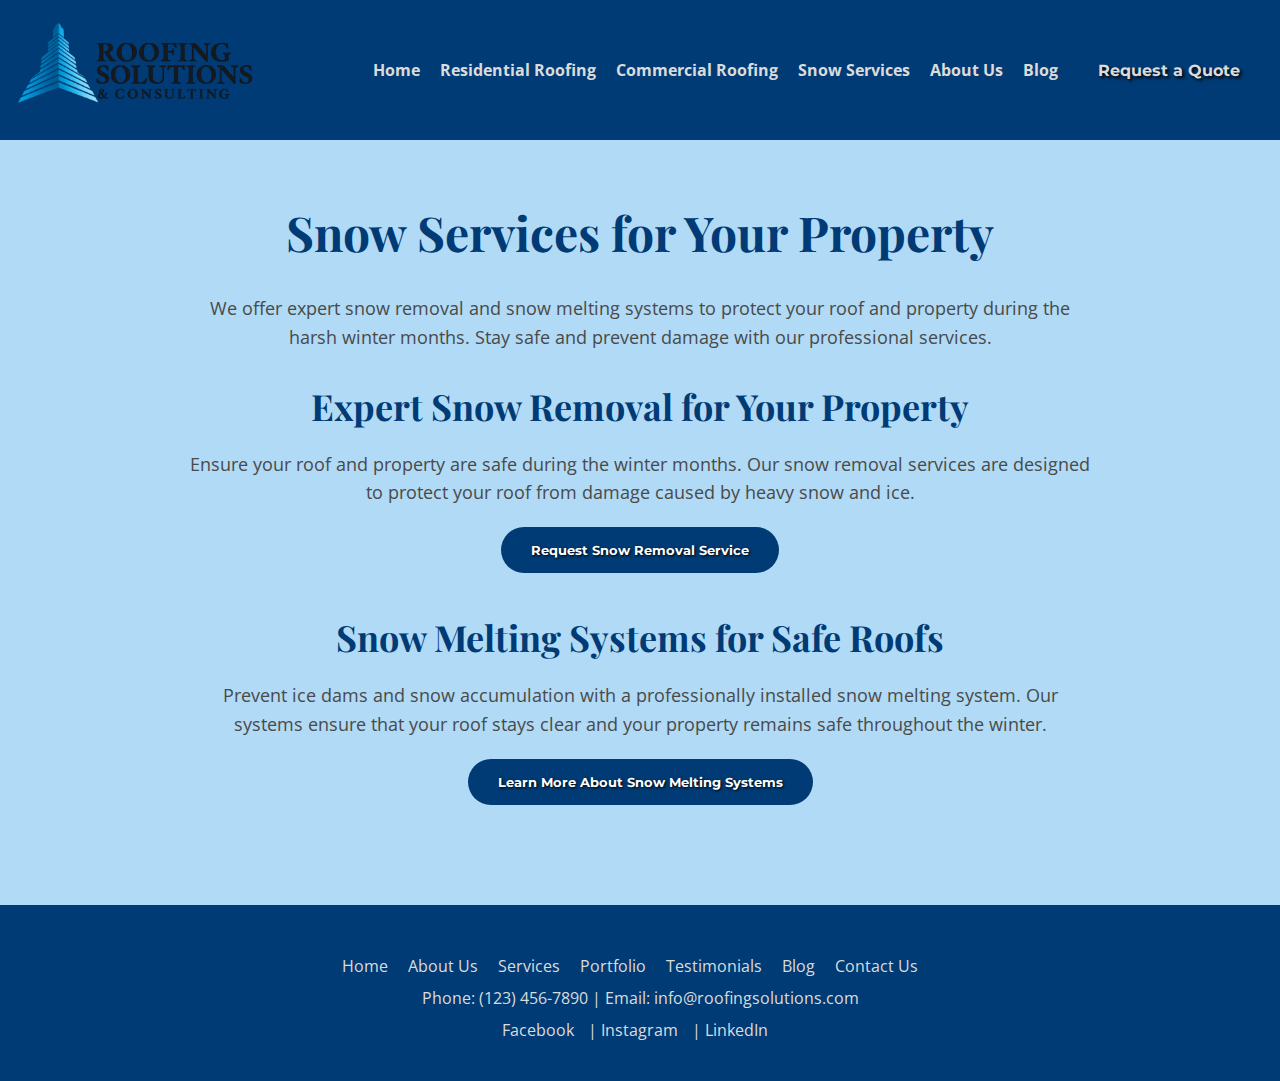
<file: Roofing_Solutions_UT_Website/snow.html>
<!DOCTYPE html>
<html lang="en">
<head>
  <meta charset="UTF-8">
  <meta name="viewport" content="width=device-width, initial-scale=1.0">
  <meta name="description" content="Explore our snow services, including snow removal and snow melting systems. Keep your roof and property safe from winter damage with our expert solutions.">
  <title>Snow Services | Roofing Solutions & Consulting</title>
  <link href="https://fonts.googleapis.com/css2?family=Playfair+Display:wght@700&family=Open+Sans:wght@400&family=Montserrat:wght@700&display=swap" rel="stylesheet">
  <link rel="stylesheet" href="CSS/styles.css">
  <link rel="stylesheet" href="CSS/snow.css">
</head>
<body>

  <!-- Header (Navigation Bar) -->
  <header>
    <div class="logo">
      <img src="images/logo5.png" alt="Roofing Solutions & Consulting Logo">
    </div>
    <nav>
      <ul class="main-nav">
        <li><a href="index.html#home">Home</a></li>
        <li class="dropdown">
          <a href="residential.html">Residential Roofing</a>
          <ul class="dropdown-content">
            <li><a href="residential.html#metal-roofs">Metal Roofs</a></li>
            <li><a href="residential.html#shingle-roofs">Shingle Roofs</a></li>
            <li><a href="residential.html#flat-roofs">Flat Roofs</a></li>
            <li><a href="residential.html#roof-replacement">Roof Replacement</a></li>
            <li><a href="residential.html#roofing-consultation">Roofing Consultation</a></li>
          </ul>
        </li>
        <li class="dropdown">
          <a href="commercial.html">Commercial Roofing</a>
          <ul class="dropdown-content">
            <li><a href="commercial.html#metal-roofs">Metal Roofs</a></li>
            <li><a href="commercial.html#shingle-roofs">Shingle Roofs</a></li>
            <li><a href="commercial.html#flat-roofs">Flat Roofs</a></li>
            <li><a href="commercial.html#roof-replacement">Roof Replacement</a></li>
            <li><a href="commercial.html#roofing-consultation">Roofing Consultation</a></li>
          </ul>
        </li>
        <li class="dropdown">
          <a href="snow.html">Snow Services</a>
          <ul class="dropdown-content">
            <li><a href="snow.html#snow-removal">Snow Removal</a></li>
            <li><a href="snow.html#snow-melting-systems">Snow Melting Systems</a></li>
          </ul>
        </li>
        <li class="dropdown">
          <a href="about.html">About Us</a>
          <ul class="dropdown-content">
            <li><a href="about.html#about-us">About Us</a></li>
            <li><a href="about.html#contact-us">Contact Us</a></li>
            <li><a href="about.html#service-areas">Service Areas</a></li>
            <li><a href="about.html#faqs">FAQs</a></li>
            <li><a href="about.html#portfolio">Portfolio</a></li>
            <li><a href="about.html#testimonials">Testimonials</a></li>
          </ul>
        </li>
        <li><a href="blog.html">Blog</a></li>
        <li><a href="about.html#contact-us" class="cta-btn">Request a Quote</a></li>
      </ul>
    </nav>
  </header>

  <!-- Snow Services Section -->
  <section id="snow-services" class="snow-services">
    <div class="content">
      <h1>Snow Services for Your Property</h1>
      <p>We offer expert snow removal and snow melting systems to protect your roof and property during the harsh winter months. Stay safe and prevent damage with our professional services.</p>

      <!-- Snow Removal Section -->
      <section id="snow-removal" class="service-section">
        <h2>Expert Snow Removal for Your Property</h2>
        <p>Ensure your roof and property are safe during the winter months. Our snow removal services are designed to protect your roof from damage caused by heavy snow and ice.</p>
        <button class="cta-btn">Request Snow Removal Service</button>
      </section>

      <!-- Snow Melting Systems Section -->
      <section id="snow-melting-systems" class="service-section">
        <h2>Snow Melting Systems for Safe Roofs</h2>
        <p>Prevent ice dams and snow accumulation with a professionally installed snow melting system. Our systems ensure that your roof stays clear and your property remains safe throughout the winter.</p>
        <button class="cta-btn">Learn More About Snow Melting Systems</button>
      </section>
    </div>
  </section>

  <!-- Footer Section -->
  <footer>
    <nav>
      <ul>
        <li><a href="#home">Home</a></li>
        <li><a href="#about-us">About Us</a></li>
        <li><a href="#services">Services</a></li>
        <li><a href="#portfolio">Portfolio</a></li>
        <li><a href="#testimonials">Testimonials</a></li>
        <li><a href="#blog">Blog</a></li>
        <li><a href="#contact-us">Contact Us</a></li>
      </ul>
    </nav>
    <div class="contact-info">
      <p>Phone: (123) 456-7890 | Email: info@roofingsolutions.com</p>
    </div>
    <div class="social-media">
      <a href="#">Facebook</a> | <a href="#">Instagram</a> | <a href="#">LinkedIn</a>
    </div>
  </footer>

  <script src="JS/scripts.js"></script>
</body>
</html>
</file>
<file: Roofing_Solutions_UT_Website/CSS/styles.css>
:root {
  --primary: #003B75;
  --secondary: #00B4F1;
  --accent: #B0DAF5;
  --text: #4A4A4A;
  --text-white: #DBDBDB;
  --text-grey: #4A4A4A;
  --text-black: #0F0F0F;
  --background: #FFFFFF;
}

/* Resetting default styles */
* {
  margin: 0;
  padding: 0;
  box-sizing: border-box;
}

body {
  font-family: 'Open Sans', sans-serif;
  color: var(--text-grey);
  background-color: var(--background);
}

/* Offset anchored sections for sticky header */
section[id] {
  scroll-margin-top: 160px;
}

/* Header */
header {
  height: 140px;
  display: flex;
  justify-content: space-between;
  align-items: center;
  background-color: var(--primary);
  position: sticky;
  top: 0;
  z-index: 1000;
}

header .logo img {
  height: 175px;
  width: 300px;
}

header nav ul {
  display: flex;
  list-style: none;
}

header nav ul li {
  margin-right: 20px;
  position: relative;
}

header nav ul li a {
  color: var(--text-white);
  text-decoration: none;
  font-weight: bold;
  font-size: 16px;
  transition: color 0.3s, font-weight 0.3s;
}

header nav ul li a:hover {
  color: var(--secondary);
  font-weight: 900;
}

header nav ul li.dropdown:hover .dropdown-content {
  display: block;
}

/* Dropdown Menu */
.dropdown-content {
  display: none;
  position: absolute;
  background-color: var(--background);
  box-shadow: 0px 8px 16px rgba(0, 0, 0, 0.2);
  z-index: 1;
  top: 120%;
  left: 0;
  min-width: 250px;
}

.dropdown-content li {
  padding: 10px 20px;
}

.dropdown-content li a {
  color: var(--text-black);
  text-decoration: none;
}

.dropdown-content li a:hover {
  background-color: var(--accent);
}

/* Button and Links */
.cta-btn {
  background-color: var(--primary);
  color: var(--text-white);
  text-shadow: black 0.1em 0.1em 0.2em;
  padding: 10px 20px;
  border-radius: 25px;
  font-family: 'Montserrat', sans-serif;
  font-weight: bold;
  cursor: pointer;
  border: none;
  transition: background-color 0.3s;
}

.cta-btn:hover {
  background-color: var(--secondary);
}

.secondary-btn {
  background-color: var(--secondary);
  color: var(--text-white);
  text-shadow: black 0.1em 0.1em 0.2em;
  padding: 10px 20px;
  border-radius: 25px;
  font-family: 'Montserrat', sans-serif;
  font-weight: bold;
  cursor: pointer;
  border: none;
}

.secondary-btn:hover {
  background-color: var(--primary);
}

.link {
  text-decoration: none;
}

.link:visited {
  color: var(--text-white);
}

/* Footer */
footer {
  padding: 40px 20px;
  background-color: var(--primary);
  color: var(--text-white);
  text-align: center;
}

footer nav ul {
  display: flex;
  justify-content: center;
  list-style: none;
  padding: 10px;
}

footer nav ul li {
  margin-right: 20px;
}

footer nav ul li a {
  color: var(--text-white);
  text-decoration: none;
}

footer .contact-info p {
  font-size: 16px;
  margin-bottom: 10px;
}

footer .social-media a {
  color: var(--text-white);
  text-decoration: none;
  margin-right: 10px;
}
</file>
<file: Roofing_Solutions_UT_Website/CSS/commercial.css>
/* Commercial Roofing Section Styles */
.commercial-roofing {
  padding: 60px 20px;
  background-color: var(--accent); /* Light Steel Blue background for this section */
  text-align: center;
}

.commercial-roofing .content {
  max-width: 900px;
  margin: 0 auto;
}

.commercial-roofing h1 {
  font-family: 'Playfair Display', serif;
  font-size: 48px;
  font-weight: bold;
  color: var(--primary); /* Deep Ocean Blue */
  margin-bottom: 30px;
}

.commercial-roofing p {
  font-family: 'Open Sans', sans-serif;
  font-size: 18px;
  color: var(--text); /* Slate Gray */
  line-height: 1.6;
  margin-bottom: 30px;
}

.commercial-roofing .roof-section {
  margin-bottom: 40px;
}

.commercial-roofing .roof-section h2 {
  font-family: 'Playfair Display', serif;
  font-size: 36px;
  color: var(--primary); /* Deep Ocean Blue */
  margin-bottom: 20px;
}

.commercial-roofing .roof-section p {
  font-family: 'Open Sans', sans-serif;
  font-size: 18px;
  color: var(--text); /* Slate Gray */
  margin-bottom: 20px;
}

.commercial-roofing button.cta-btn {
  background-color: var(--primary); /* Deep Ocean Blue */
  color: var(--background);
  padding: 15px 30px;
  border-radius: 25px;
  font-family: 'Montserrat', sans-serif;
  font-weight: bold;
  cursor: pointer;
  border: none;
  transition: background-color 0.3s;
}

.commercial-roofing button.cta-btn:hover {
  background-color: var(--secondary); /* Sky Blue */
}

/* Consulting Section Styles */
.consulting {
  padding: 60px 20px;
  background-color: var(--accent); /* Light Steel Blue background for this section */
  text-align: center;
}

.consulting .content {
  max-width: 900px;
  margin: 0 auto;
}

.consulting h1 {
  font-family: 'Playfair Display', serif;
  font-size: 48px;
  font-weight: bold;
  color: var(--primary); /* Deep Ocean Blue */
  margin-bottom: 30px;
}

.consulting p {
  font-family: 'Open Sans', sans-serif;
  font-size: 18px;
  color: var(--text); /* Slate Gray */
  line-height: 1.6;
  margin-bottom: 30px;
}

.consulting h2 {
  font-family: 'Playfair Display', serif;
  font-size: 36px;
  color: var(--primary); /* Deep Ocean Blue */
  margin-bottom: 20px;
}

.consulting ul {
  text-align: left;
  list-style-position: inside;
  margin-left: 20px;
}

.consulting ul li {
  font-family: 'Open Sans', sans-serif;
  font-size: 16px;
  color: var(--text); /* Slate Gray */
  margin-bottom: 15px;
}

.consulting button.cta-btn {
  background-color: var(--primary); /* Deep Ocean Blue */
  color: var(--background);
  padding: 15px 30px;
  border-radius: 25px;
  font-family: 'Montserrat', sans-serif;
  font-weight: bold;
  cursor: pointer;
  border: none;
  transition: background-color 0.3s;
  margin-top: 30px;
}

.consulting button.cta-btn:hover {
  background-color: var(--secondary); /* Sky Blue */
}
</file>
<file: Roofing_Solutions_UT_Website/CSS/snow.css>
/* Snow Services Section Styles */
.snow-services {
  padding: 60px 20px;
  background-color: #B0DAF5; /* Light Steel Blue background for this section */
  text-align: center;
}

.snow-services .content {
  max-width: 900px;
  margin: 0 auto;
}

.snow-services h1 {
  font-family: 'Playfair Display', serif;
  font-size: 48px;
  font-weight: bold;
  color: #003B75; /* Deep Ocean Blue */
  margin-bottom: 30px;
}

.snow-services p {
  font-family: 'Open Sans', sans-serif;
  font-size: 18px;
  color: #4A4A4A; /* Slate Gray */
  line-height: 1.6;
  margin-bottom: 30px;
}

.snow-services .service-section {
  margin-bottom: 40px;
}

.snow-services .service-section h2 {
  font-family: 'Playfair Display', serif;
  font-size: 36px;
  color: #003B75; /* Deep Ocean Blue */
  margin-bottom: 20px;
}

.snow-services .service-section p {
  font-family: 'Open Sans', sans-serif;
  font-size: 18px;
  color: #4A4A4A; /* Slate Gray */
  margin-bottom: 20px;
}

.snow-services button.cta-btn {
  background-color: #003B75; /* Deep Ocean Blue */
  color: #FFFFFF;
  padding: 15px 30px;
  border-radius: 25px;
  font-family: 'Montserrat', sans-serif;
  font-weight: bold;
  cursor: pointer;
  border: none;
  transition: background-color 0.3s;
}

.snow-services button.cta-btn:hover {
  background-color: #00B4F1; /* Sky Blue */
}
</file>
